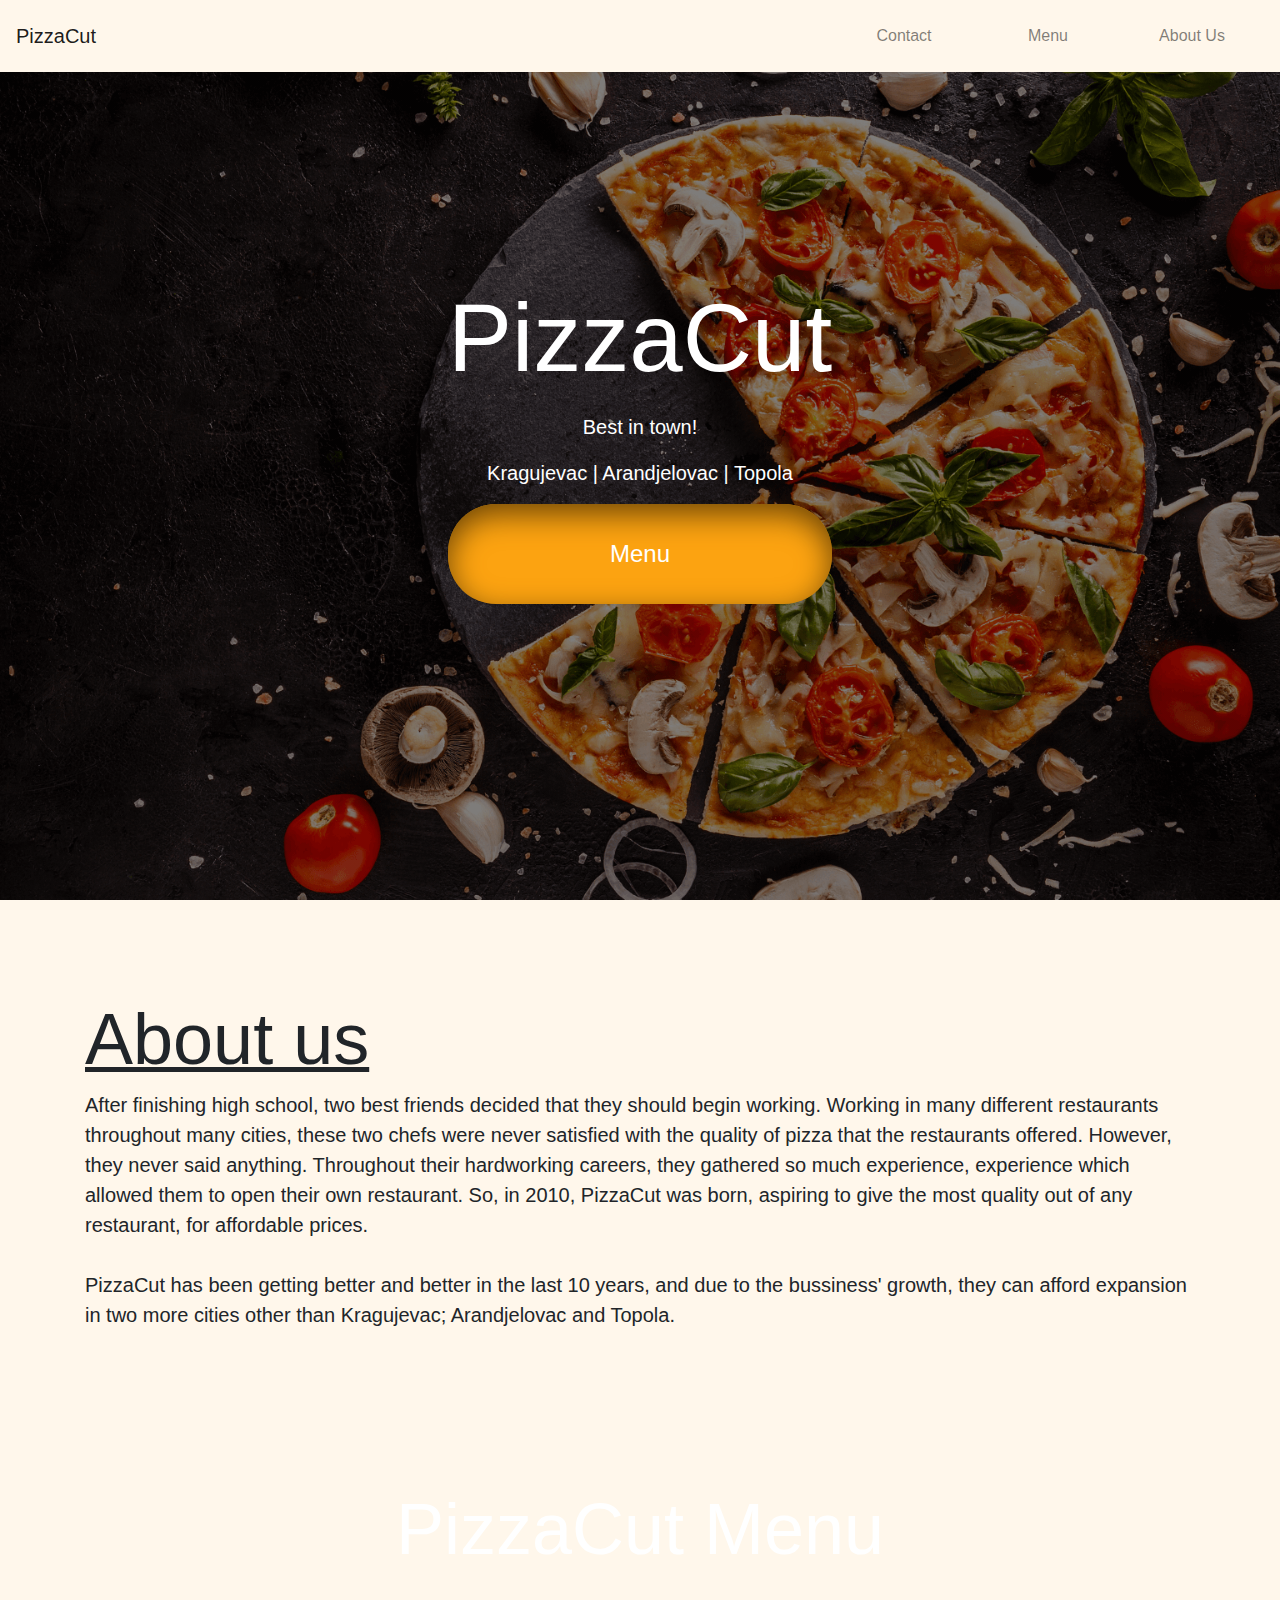
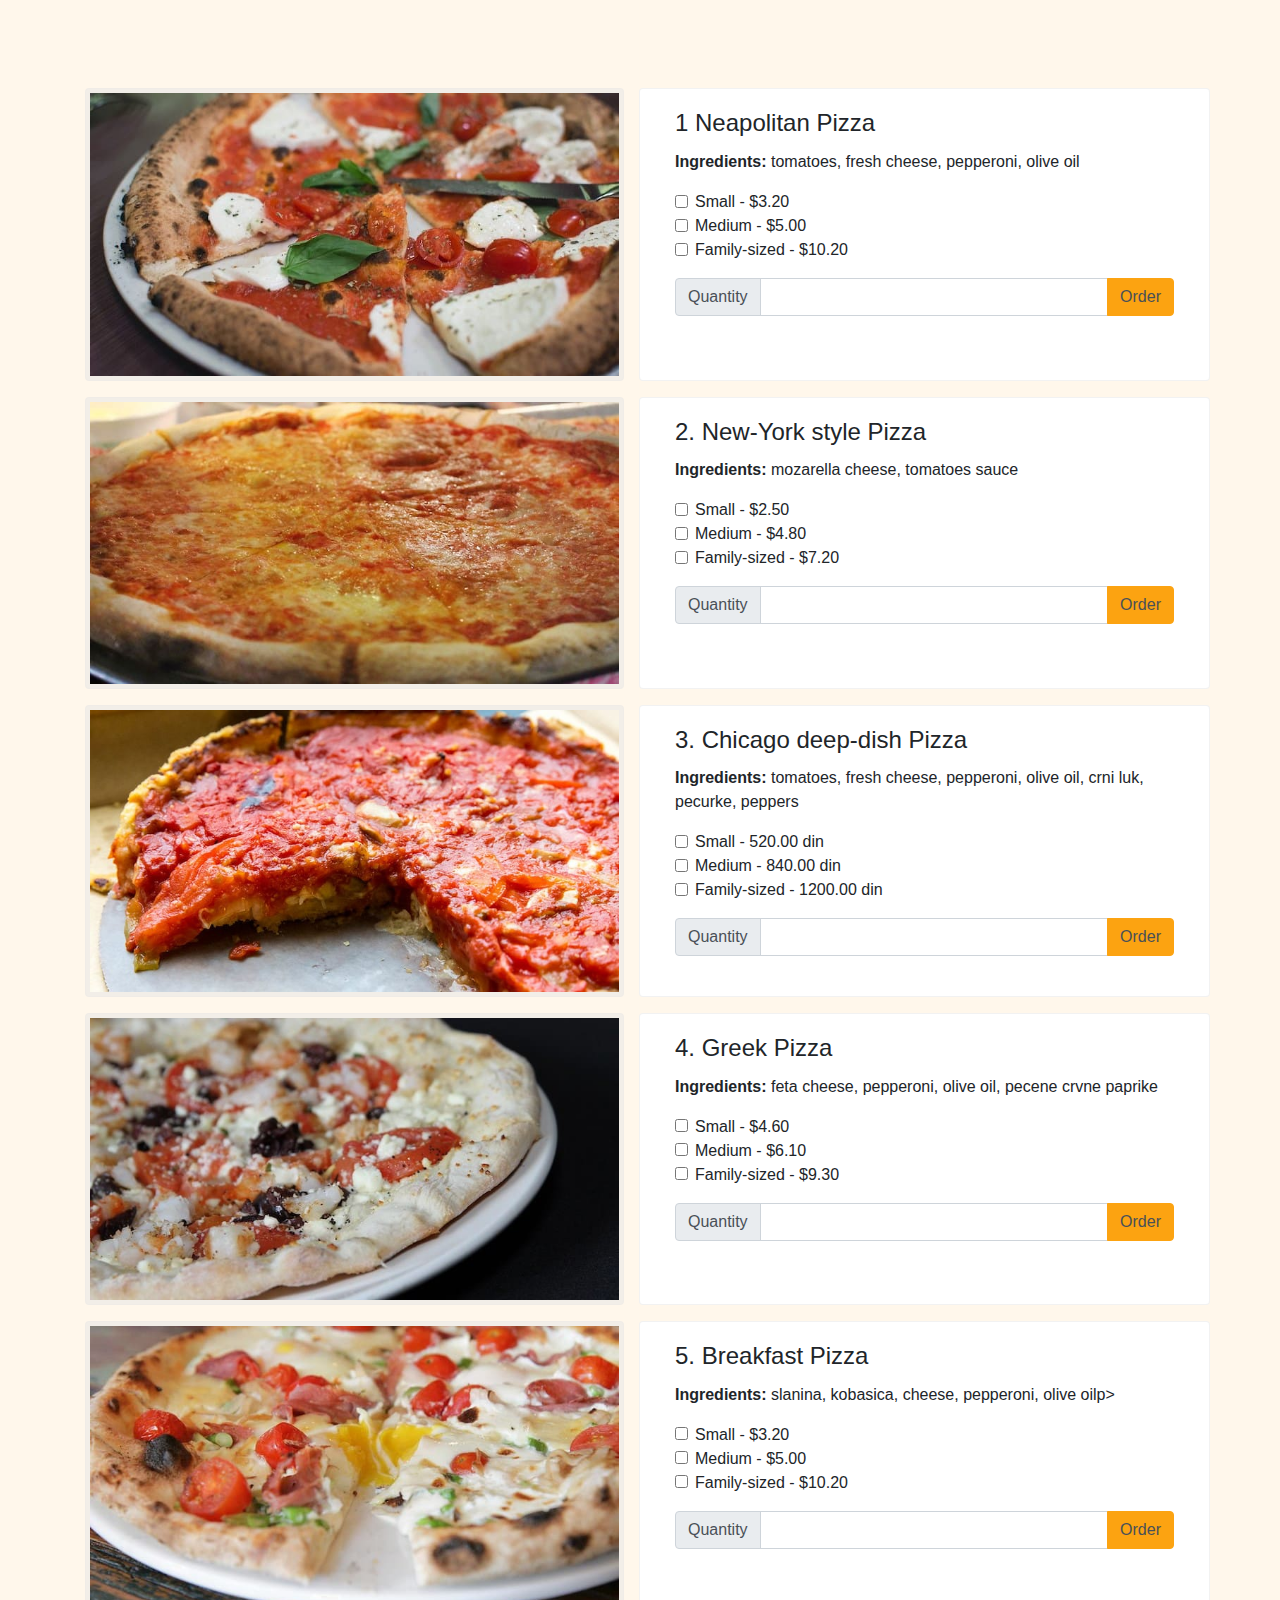
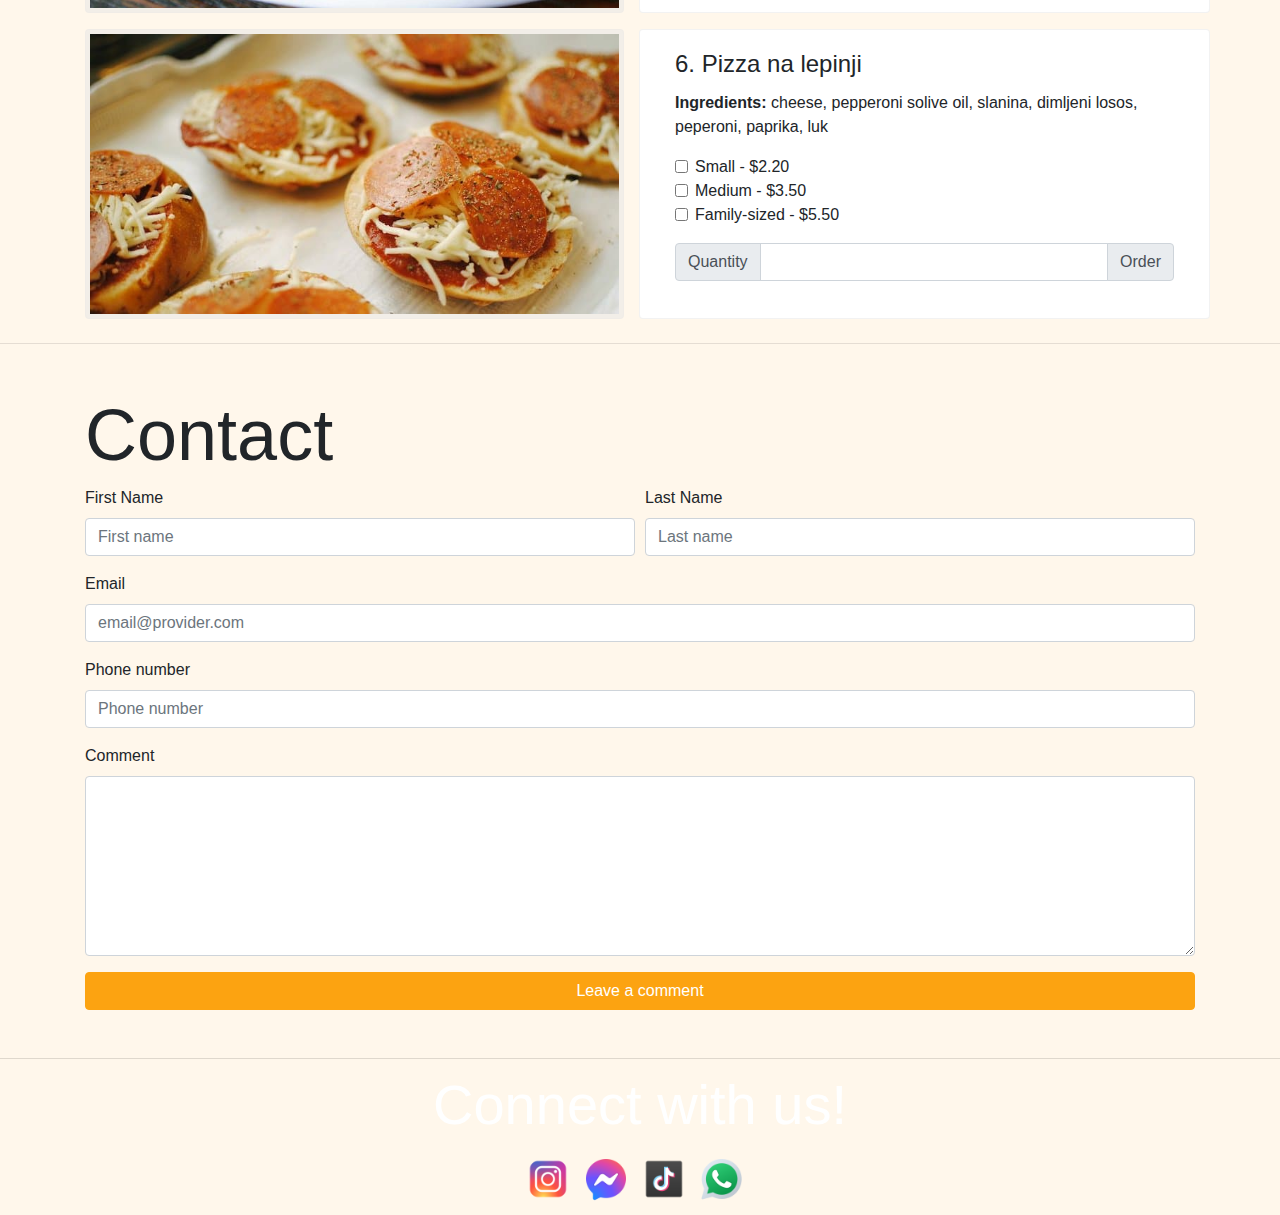
<file: index.html>
<html lang="en">

<head>
    <meta charset="UTF-8">
    <meta name="viewport" content="width=device-width, initial-scale=1.0">
    <title>Pizzeria PizzaCut</title>
    <link rel="stylesheet" href="style.css">
</head>

<body>
    <nav class="bg-pr navbar navbar-expand-lg navbar-light bg-light p-3 navbar-custom fixed-top"
        style="background-color: #FFF7EB !important;">
        <a class="navbar-brand" href="#">PizzaCut</a>
        <button class="navbar-toggler" type="button" data-toggle="collapse" data-target="#navbarSupportedContent"
            aria-controls="navbarSupportedContent" aria-expanded="false" aria-label="Toggle navigation">
            <span class="navbar-toggler-icon"></span>
        </button>
        <div class="collapse navbar-collapse" id="navbarSupportedContent">
            <ul class="navbar-nav ml-auto">
                <li class="nav-item">
                    <a class="link nav-link" href="#contact">Contact</a>
                </li>
                <li class="nav-item">
                    <a class="link nav-link" href="#menu">Menu</a>
                </li>
                <li class="nav-item">
                    <a class="link nav-link" href="#about">About Us</a>
                </li>

            </ul>
        </div>
    </nav>
    <div class="d-flex" id="index-banner">
        <div class="my-auto">
            <p class="display-1">PizzaCut</p>
            <p class="lead"><strong>Best in town!</strong></p>
            <!-- <hr class="my-4"> -->
            <p class="lead">Kragujevac | Arandjelovac | Topola </p>
            <p class="lead">
                <a class="menu-btn" href="#menu" role="button">Menu</a>
            </p>
        </div>
    </div>
    <div class="container py-5 mt-5" id="about">
        <h1 class="display-3 heading">About us</h1>
        <p class="lead">After finishing high school, two best friends decided that they should begin working. Working in many 
            different restaurants throughout many cities, these two chefs were never satisfied with the quality of pizza that
            the restaurants offered. However, they never said anything. Throughout their hardworking careers, they gathered so much experience,
            experience which allowed them to open their own restaurant.
            So, in 2010, PizzaCut was born, aspiring to give the most quality out of any restaurant, for affordable prices. <br><br>
            PizzaCut has been getting better and better in the last 10 years, and due to the bussiness' growth, they can afford expansion in two more cities other than Kragujevac; Arandjelovac and Topola.
            
        </p>
    </div>
    <div class="d-flex py-5 justify-content-center " id="menu">
        <span class="display-3 align-middle" id="menuHeading">PizzaCut Menu</span>
    </div>
    <div class="container my-4">
        <div class="row mt-3">
            <div class="col-lg"><img src="images/neapolitan-pizza.jpg" alt="..." class="img-thumbnail"></div>
            <div class="col-lg card">
                <div class="card-body">
                    <p class="h4 card-title">1 Neapolitan Pizza</p>
                    <p class="card-text"><strong>Ingredients:</strong> tomatoes, fresh cheese, pepperoni, olive oil</p>
                    <div class="order">
                        <div class="form-check">
                            <input class="form-check-input" type="checkbox" name="inlineCheckBoxOptions" id="inlinecheckbox1"
                                value="option1">
                            <label class="form-check-label" for="inlinecheckbox1">Small - $3.20</label>
                        </div>
                        <div class="form-check">
                            <input class="form-check-input" type="checkbox" name="inlinecheckboxOptions" id="inlinecheckbox2"
                                value="option2">
                            <label class="form-check-label" for="inlinecheckbox2">Medium - $5.00</label>
                        </div>
                        <div class="form-check">
                            <input class="form-check-input" type="checkbox" name="inlinecheckboxOptions" id="inlinecheckbox3"
                                value="option3">
                            <label class="form-check-label" for="inlinecheckbox3">Family-sized - $10.20</label>

                        </div>
                        <div class="input-group input-group mt-3">
                            <div class="input-group-prepend">
                                <span class="input-group-text" id="inputGroup-sizing-lg">Quantity</span>
                            </div>
                            <input type="number" class="form-control" aria-label="Sizing example input"
                                aria-describedby="inputGroup-sizing-lg">
                            <div class="input-group-append">
                                <button class="input-group-text btn btn-primary"
                                    id="inputGroup-sizing-lg">Order</button>
                            </div>
                        </div>
                    </div>
                </div>
            </div>
        </div>
        <div class="row mt-3">
            <div class="col-lg"><img src="images/new-york-pizza.jpg" alt="..." class="img-thumbnail"></div>
            <div class="col-lg card">
                <div class="card-body">
                    <p class="h4 card-title">2. New-York style Pizza</p>
                    <p class="card-text"><strong>Ingredients:</strong> mozarella cheese, tomatoes sauce</p>
                    <div class="order">
                        <div class="form-check">
                            <input class="form-check-input" type="checkbox" name="inlinecheckboxOptions" id="inlinecheckbox4"
                                value="option1">
                            <label class="form-check-label" for="inlinecheckbox4">Small - $2.50</label>
                        </div>
                        <div class="form-check">
                            <input class="form-check-input" type="checkbox" name="inlinecheckboxOptions" id="inlinecheckbox5"
                                value="option2">
                            <label class="form-check-label" for="inlinecheckbox5">Medium - $4.80</label>
                        </div>
                        <div class="form-check">
                            <input class="form-check-input" type="checkbox" name="inlinecheckboxOptions" id="inlinecheckbox6"
                                value="option3">
                            <label class="form-check-label" for="inlinecheckbox6">Family-sized - $7.20</label>

                        </div>
                        <div class="input-group input-group mt-3">
                            <div class="input-group-prepend">
                                <span class="input-group-text" id="inputGroup-sizing-lg">Quantity</span>
                            </div>
                            <input type="number" class="form-control" aria-label="Sizing example input"
                                aria-describedby="inputGroup-sizing-lg">
                            <div class="input-group-append">
                                <button class="input-group-text btn btn-primary"
                                    id="inputGroup-sizing-lg">Order</button>
                            </div>
                        </div>
                    </div>
                </div>
            </div>
        </div>
        <div class="row mt-3">
            <div class="col-lg"><img src="images/deep-dish-pizza.jpg" alt="..." class="img-thumbnail"></div>
            <div class="col-lg card">
                <div class="card-body">
                    <p class="h4 card-title">3. Chicago deep-dish Pizza</p>
                    <p class="card-text"><strong>Ingredients:</strong> tomatoes, fresh cheese, pepperoni, olive oil, crni luk,
                        pecurke, peppers</p>
                    <div class="order">
                        <div class="form-check">
                            <input class="form-check-input" type="checkbox" name="inlinecheckboxOptions" id="inlinecheckbox7">
                            <label class="form-check-label" for="inlinecheckbox7">Small - 520.00 din</label>
                        </div>
                        <div class="form-check">
                            <input class="form-check-input" type="checkbox" name="inlinecheckboxOptions" id="inlinecheckbox8"> 
                            <label class="form-check-label" for="inlinecheckbox8">Medium - 840.00 din</label>
                        </div>
                        <div class="form-check">
                            <input class="form-check-input" type="checkbox" name="inlinecheckboxOptions" id = "inlinecheckbox9"> 
                            <label class="form-check-label" for="inlinecheckbox9">Family-sized - 1200.00 din</label>

                        </div>
                        <div class="input-group input-group mt-3">
                            <div class="input-group-prepend">
                                <span class="input-group-text" id="inputGroup-sizing-lg">Quantity</span>
                            </div>
                            <input type="number" class="form-control" aria-label="Sizing example input"
                                aria-describedby="inputGroup-sizing-lg">
                            <div class="input-group-append">
                                <button class="input-group-text btn btn-primary"
                                    id="inputGroup-sizing-lg">Order</button>
                            </div>
                        </div>
                    </div>
                </div>
            </div>
        </div>
        <div class="row mt-3">
            <div class="col-lg"><img src="images/greek-pizza.jpg" alt="..." class="img-thumbnail"></div>
            <div class="col-lg card">
                <div class="card-body">
                    <p class="h4 card-title">4. Greek Pizza</p>
                    <p class="card-text"><strong>Ingredients:</strong> feta cheese, pepperoni, olive oil, pecene crvne
                        paprike</p>
                    <div class="order">
                        <div class="form-check">
                            <input class="form-check-input" type="checkbox" name="inlinecheckboxOptions" id="inlinecheckbox10">

                            <label class="form-check-label" for="inlinecheckbox10">Small - $4.60</label>
                        </div>
                        <div class="form-check">
                            <input class="form-check-input" type="checkbox" name="inlinecheckboxOptions" id="inlinecheckbox11">
                            <label class="form-check-label" for="inlinecheckbox11">Medium - $6.10</label>
                        </div>
                        <div class="form-check">
                            <input class="form-check-input" type="checkbox" name="inlinecheckbox12">
                            <label class="form-check-label" for="inlinecheckbox12">Family-sized - $9.30</label>
                        </div>
                        <div class="input-group input-group mt-3">
                            <div class="input-group-prepend">
                                <span class="input-group-text" id="inputGroup-sizing-lg">Quantity</span>
                            </div>
                            <input type="number" class="form-control" aria-label="Sizing example input"
                                aria-describedby="inputGroup-sizing-lg">
                            <div class="input-group-append">
                                <button class="input-group-text btn btn-primary"
                                    id="inputGroup-sizing-lg">Order</button>
                            </div>
                        </div>
                    </div>
                </div>
            </div>
        </div>
        <div class="row mt-3">
            <div class="col-lg"><img src="images/breakfast-pizza.jpg" alt="..." class="img-thumbnail"></div>
            <div class="col-lg card">
                <div class="card-body">
                    <p class="h4 card-title">5. Breakfast Pizza</p>
                    <p class="card-text"><strong>Ingredients:</strong> slanina, kobasica, cheese, pepperoni, olive oilp>
                    <div class="order">
                        <div class="form-check">
                            <input class="form-check-input" type="checkbox" name="inlinecheckboxOptions" id="inlinecheckbox13"
                                value="option1">
                            <label class="form-check-label" for="inlinecheckbox13">Small - $3.20</label>
                        </div>
                        <div class="form-check">
                            <input class="form-check-input" type="checkbox" name="inlinecheckboxOptions" id="inlinecheckbox14"
                                value="option2">
                            <label class="form-check-label" for="inlinecheckbox14">Medium - $5.00</label>
                        </div>
                        <div class="form-check">
                            <input class="form-check-input" type="checkbox" name="inlinecheckboxOptions" id="inlinecheckbox15"
                                value="option3">
                            <label class="form-check-label" for="inlinecheckbox15">Family-sized - $10.20</label>

                        </div>
                        <div class="input-group input-group mt-3">
                            <div class="input-group-prepend">
                                <span class="input-group-text" id="inputGroup-sizing-lg">Quantity</span>
                            </div>
                            <input type="number" class="form-control" aria-label="Sizing example input"
                                aria-describedby="inputGroup-sizing-lg">
                            <div class="input-group-append">
                                <button class="input-group-text btn btn-primary"
                                    id="inputGroup-sizing-lg">Order</button>
                            </div>
                        </div>
                    </div>
                </div>
            </div>
        </div>
        <div class="row mt-3">
            <div class="col-lg"><img src="images/bagel-pizza.jpg" alt="..." class="img-thumbnail"></div>
            <div class="col-lg card">
                <div class="card-body">
                    <p class="h4 card-title">6. Pizza na lepinji</p>
                    <p class="card-text"><strong>Ingredients:</strong> cheese, pepperoni solive oil, slanina, dimljeni losos,
                        peperoni, paprika, luk</p>
                    <div class="order">
                        <div class="form-check">
                            <input class="form-check-input" type="checkbox" name="inlinecheckboxOptions" id="inlinecheckbox16">
                            <label class="form-check-label" for="inlinecheckbox16">Small - $2.20</label>
                        </div>
                        <div class="form-check">
                            <input class="form-check-input" type="checkbox" name="inlinecheckboxOptions" id = "inlinecheckbox17" value="option2">
                            <label class="form-check-label" for="inlinecheckbox17">Medium - $3.50</label>
                        </div>
                        <div class="form-check">
                            <input class="form-check-input" type="checkbox" name="inlinecheckboxOptions" id = "inlinecheckbox18" value="option3">
                            <label class="form-check-label" for="inlinecheckbox18">Family-sized - $5.50</label>

                        </div>
                        <div class="input-group input-group mt-3">
                            <div class="input-group-prepend">
                                <span class="input-group-text" id="inputGroup-sizing-lg">Quantity</span>
                            </div>
                            <input type="number" class="form-control" aria-label="Sizing example input"
                                aria-describedby="inputGroup-sizing-lg">
                            <div class="input-group-append">
                                <button class="input-group-text btn "
                                    id="inputGroup-sizing-lg">Order</button>
                            </div>
                        </div>
                    </div>
                </div>
            </div>
        </div>
    </div>
    <hr>
    <div id="contact" class="container my-5">
        <h1 class="display-3">Contact</h1>
        <form>
            <div class="form-row">
                <div class="form-group col-md-6">
                    <label for="Ime">First Name</label>
                    <input type="text" class="form-control" id="ime" placeholder="First name" required>
                </div>
                <div class="form-group col-md-6">
                    <label for="prezime">Last Name</label>
                    <input type="text" class="form-control" id="prezime" placeholder="Last name" required>
                </div>
            </div>
            <div class="form-group">
                <label for="email">Email</label>
                <input type="email" class="form-control" id="email" placeholder="email@provider.com" required>
            </div>
            <div class="form-group">
                <label for="brtel">Phone number</label>
                <input type="number" class="form-control" id="brtel" placeholder="Phone number">
            </div>
            <div class="form-group">
                <label for="exampleFormControlTextarea1">Comment</label>
                <textarea class="form-control" id="exampleFormControlTextarea1" rows="3"></textarea>
              </div>
            <button type="submit" class="btn btn-primary btn-block">Leave a comment</button>
        </form>
    </div>
    </div>
    <footer class="card-footer" id="footer">
        <p class = "display-4 text-center">Connect with us!</p>
        <div class = "contact d-flex justify-content-center">
        <a href="#"><img src="images/instagram.png" alt="" class = "icon"></a>
        <a href="#"><img src="images/messenger.png" alt="" class = "icon"></a>
        <a href="#"><img src="images/tiktok.png" alt="" class = "icon"></a>
        <a href="#"><img src="images/whatsapp.png" alt="" class = "icon"></a>
    </div>
    </footer>
    <script src="https://code.jquery.com/jquery-3.5.1.js"
        integrity="sha256-QWo7LDvxbWT2tbbQ97B53yJnYU3WhH/C8ycbRAkjPDc=" crossorigin="anonymous"></script>
    <script src="https://stackpath.bootstrapcdn.com/bootstrap/4.5.2/js/bootstrap.min.js"
        integrity="sha384-B4gt1jrGC7Jh4AgTPSdUtOBvfO8shuf57BaghqFfPlYxofvL8/KUEfYiJOMMV+rV" crossorigin="anonymous">
    </script>
    <link rel="stylesheet" href="https://stackpath.bootstrapcdn.com/bootstrap/4.5.2/css/bootstrap.min.css"
        integrity="sha384-JcKb8q3iqJ61gNV9KGb8thSsNjpSL0n8PARn9HuZOnIxN0hoP+VmmDGMN5t9UJ0Z" crossorigin="anonymous">
    <script src = "script.js"></script>
</body>

</html>
</file>
<file: style.css>
html {
    scroll-behavior: smooth;
    scrollbar-color: #FCA311;
}

body {
    background-color: #FFF7EB !important;

}

* {
    margin: 0;
    padding: 0;
    box-sizing: border-box;
}

#index-banner {
    width: 100%;
    justify-content: center;
    height: 100%;
    text-align: center;
    /* background-image:  */
    background: linear-gradient(rgba(0, 0, 0, 0.5), rgba(0, 0, 0, 0.5)), url("images/bg-1.png");
    color: white;
    border-radius: 0px;
    background-attachment: fixed;
    background-position: center;
    background-repeat: no-repeat;
    background-size: cover;
}

.btn-primary,
.btn-primary:hover,
.btn-primary:active,
.btn-primary:visited {
    background-color: #FCA311 !important;
    border: 1px solid #FCA311 !important;
}

#menu {
    background: linear-gradient(rgba(0, 0, 0, 0.5), rgba(0, 0, 0, 0.5)), url("images/bg-1.png");
    color: white;
    height: 30%;
    border-radius: 0px;
    background-attachment: fixed;
    background-position: bottom;
    background-repeat: no-repeat;
    background-size: cover;
}

#menuHeading {
    margin-top: auto;
    margin-bottom: auto;
}

#footer {
    background: linear-gradient(rgba(0, 0, 0, 0.5), rgba(0, 0, 0, 0.5)), url("images/bg-1.png");
    color: white;
    height: auto;
    border-radius: 0px;
    background-attachment: fixed;
    background-position: bottom;
    background-repeat: no-repeat;
    background-size: cover;
}

.img-thumbnail {
    border-color: rgb(229, 229, 229, 0.1) !important;
    background-color: rgb(229, 229, 229, 0.5) !important;

}

.card {
    border-color: rgb(229, 229, 229, 0.5) !important;
}

textarea {
    height: 20% !important;
}

.icon {
    height: 48px;
    margin-right: 10px;
}

.menu-btn {
    border-radius: 3rem !important;
    background-color: #FCA311;
    display: block;
    color: white !important;
    padding: 2rem !important;
    font-size: x-large !important;
    font-weight: bolder !important;
    outline: none !important;
    border: none !important;
    box-shadow: inset 0 10px 30px 0px #6e4707;
    transition: all 250ms ease-in-out;
    text-decoration: underline 0.15em rgba(255, 255, 255, 0);
}

.menu-btn:hover {
    box-shadow: inset 0px 0px 30px 10px #6e4707;
    font-size: xx-large !important;
    border-radius: 100%;
    text-decoration-color: rgba(255, 255, 255, 1);

}

.heading {
    text-decoration: underline;
    text-decoration-thickness: from-font;
}

.link {
    margin: 0 1rem;
    padding: .5rem;
    transition: background-color 250ms ease-in-out,
        border-radius 500ms ease-in-out,
        font-weight 250ms ease-in-out,
        color 250ms ease-in-out;
    width: 7rem;
    text-align: center;
}

.link:hover {
    background-color: #FCA311;
    font-weight: bold;
    color: white !important;
    border-radius: 2rem;
}
.active{
    background-color: #FCA311;
    font-weight: bold;
    color: white !important;
    border-radius: 2rem;
}

@media only screen and (max-width: 768px) {
    .link {
        margin: .5rem 0;
        padding: .5rem 1rem !important;
        width: unset;
        text-align: unset;
    }
}

.bg-pr {
    background-color: #FCA311 !important;
}
</file>
